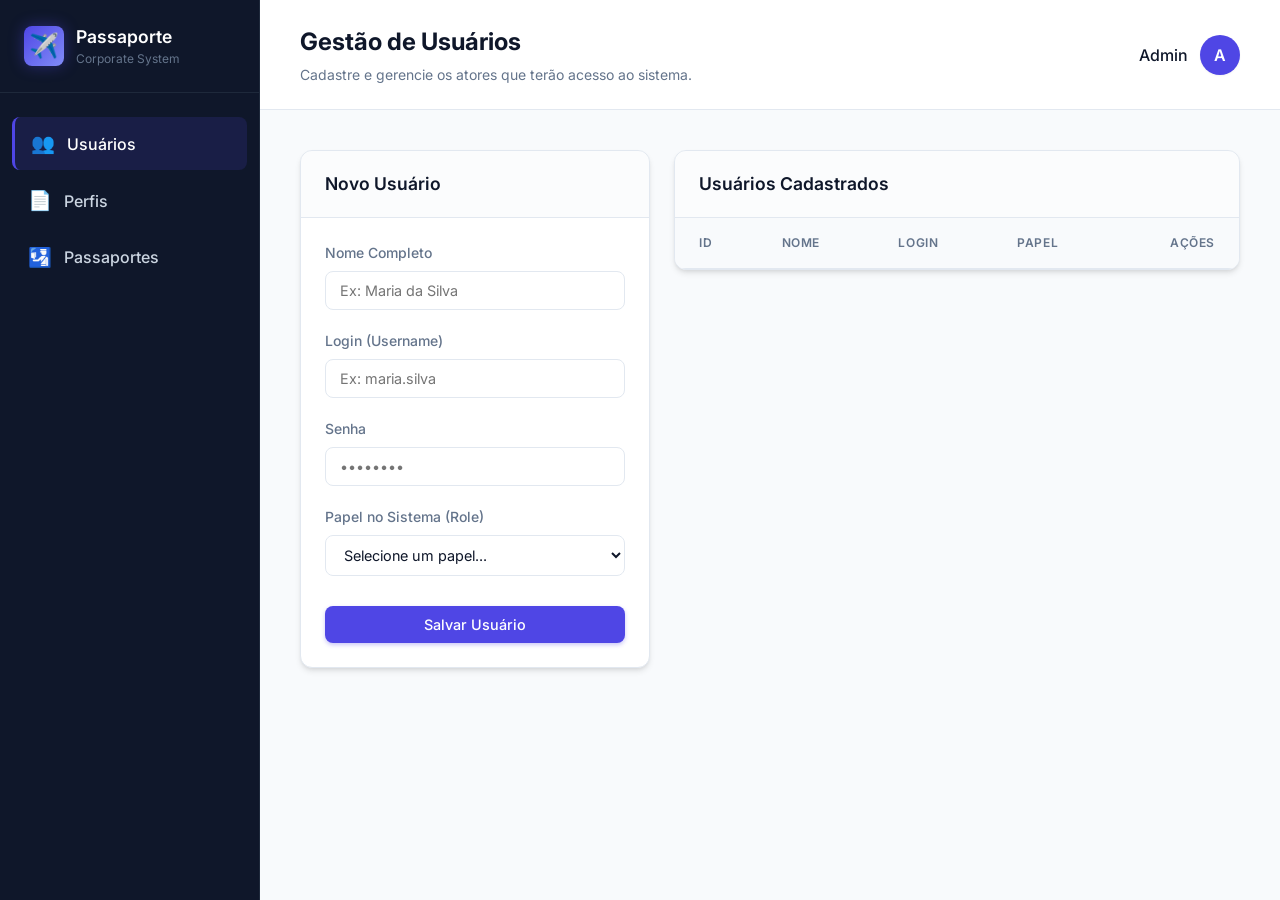
<file: frontend/index.html>
<!DOCTYPE html>
<html lang="pt-BR">
<head>
    <meta charset="UTF-8">
    <meta name="viewport" content="width=device-width, initial-scale=1.0">
    <title>Sistema Passaporte - Gestão de Usuários</title>
    
    <!-- Fonte Moderna do Google Fonts -->
    <link rel="preconnect" href="https://fonts.googleapis.com">
    <link rel="preconnect" href="https://fonts.gstatic.com" crossorigin>
    <link href="https://fonts.googleapis.com/css2?family=Inter:wght@300;400;500;600;700&display=swap" rel="stylesheet">
    
    <link rel="stylesheet" href="style.css">
</head>
<body>
    <div class="app-layout">
        <!-- Barra Lateral -->
        <aside class="sidebar">
            <div class="brand">
                <div class="brand-icon">✈️</div>
                <div>
                    <h2>Passaporte</h2>
                    <p>Corporate System</p>
                </div>
            </div>
            
            <nav class="nav-menu">
                <a href="index.html" class="nav-item active">
                    <span class="icon">👥</span>
                    Usuários
                </a>
                <a href="perfis.html" class="nav-item">
                    <span class="icon">📄</span>
                    Perfis
                </a>
                <a href="passaporte.html" class="nav-item">
                    <span class="icon">🛂</span>
                    Passaportes
                </a>
            </nav>
        </aside>

        <!-- Conteúdo Principal -->
        <main class="main-content">
            <header class="topbar">
                <div>
                    <h1 class="page-title">Gestão de Usuários</h1>
                    <p class="page-subtitle">Cadastre e gerencie os atores que terão acesso ao sistema.</p>
                </div>
                <div class="user-profile">
                    <span>Admin</span>
                    <div class="avatar">A</div>
                </div>
            </header>

            <div class="dashboard-grid">
                <!-- Formulário de Cadastro -->
                <section class="card fade-in">
                    <div class="card-header">
                        <h3>Novo Usuário</h3>
                    </div>
                    <div class="card-body">
                        <form id="user-form" class="form-grid">
                            <div class="input-group full-width">
                                <label for="name">Nome Completo</label>
                                <input type="text" id="name" placeholder="Ex: Maria da Silva" required>
                            </div>
                            
                            <div class="input-group">
                                <label for="username">Login (Username)</label>
                                <input type="text" id="username" placeholder="Ex: maria.silva" required>
                            </div>
                            
                            <div class="input-group">
                                <label for="password">Senha</label>
                                <input type="password" id="password" placeholder="••••••••" required>
                            </div>
                            
                            <div class="input-group full-width">
                                <label for="role">Papel no Sistema (Role)</label>
                                <select id="role" required>
                                    <option value="" disabled selected>Selecione um papel...</option>
                                    <option value="RH">Recursos Humanos (RH)</option>
                                    <option value="GERENTE">Gerente</option>
                                    <option value="MEDICINA_TRABALHO">Medicina do Trabalho</option>
                                    <option value="SEGURANCA_TRABALHO">Segurança do Trabalho</option>
                                    <option value="CONTRATADO">Contratado / Candidato</option>
                                    <option value="ADMINISTRADOR">Administrador</option>
                                </select>
                            </div>
                            
                            <div class="form-actions full-width">
                                <button type="submit" class="btn btn-primary">
                                    <span class="btn-text">Salvar Usuário</span>
                                </button>
                            </div>
                        </form>
                    </div>
                </section>

                <!-- Tabela de Usuários -->
                <section class="card fade-in delay-1">
                    <div class="card-header">
                        <h3>Usuários Cadastrados</h3>
                    </div>
                    <div class="card-body p-0">
                        <div class="table-responsive">
                            <table class="data-table">
                                <thead>
                                    <tr>
                                        <th>ID</th>
                                        <th>Nome</th>
                                        <th>Login</th>
                                        <th>Papel</th>
                                        <th class="text-right">Ações</th>
                                    </tr>
                                </thead>
                                <tbody id="user-table-body">
                                    <!-- Conteúdo injetado via JavaScript -->
                                </tbody>
                            </table>
                        </div>
                    </div>
                </section>
            </div>
        </main>
    </div>

    <!-- Script de integração com a API -->
    <script src="script.js"></script>
</body>
</html>
</file>
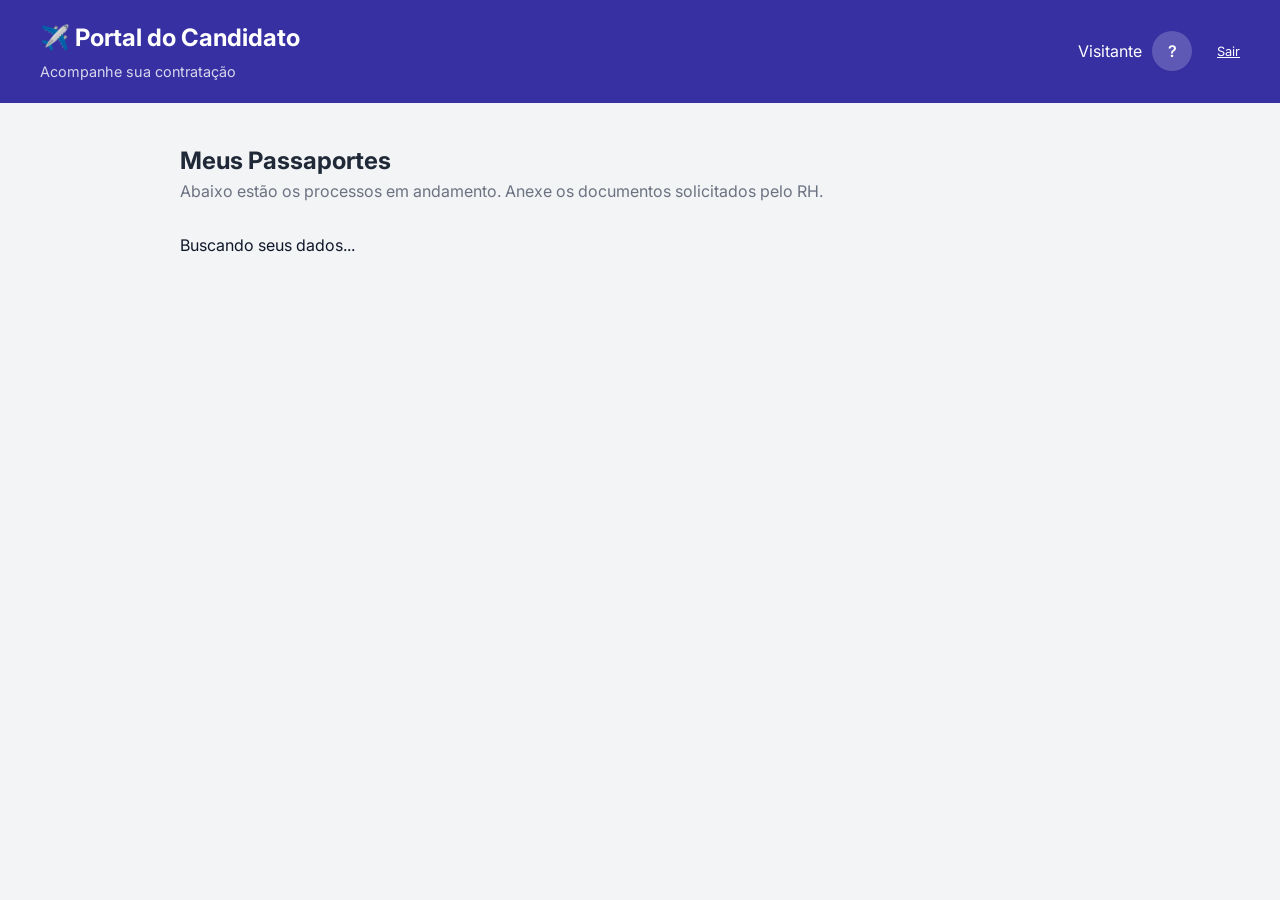
<file: frontend/candidato.html>
<!DOCTYPE html>
<html lang="pt-BR">
<head>
    <meta charset="UTF-8">
    <meta name="viewport" content="width=device-width, initial-scale=1.0">
    <title>Sistema Passaporte - Painel do Candidato</title>
    
    <link rel="preconnect" href="https://fonts.googleapis.com">
    <link rel="preconnect" href="https://fonts.gstatic.com" crossorigin>
    <link href="https://fonts.googleapis.com/css2?family=Inter:wght@300;400;500;600;700&display=swap" rel="stylesheet">
    
    <link rel="stylesheet" href="style.css">
    <style>
        .topbar-candidato {
            background-color: #3730a3;
            color: white;
            padding: 20px 40px;
            display: flex;
            justify-content: space-between;
            align-items: center;
        }
        .container {
            padding: 40px;
            max-width: 1000px;
            margin: 0 auto;
        }
        .passport-card {
            background: white;
            border-radius: 12px;
            padding: 25px;
            box-shadow: 0 4px 6px rgba(0,0,0,0.05);
            margin-bottom: 20px;
        }
        .btn-upload {
            background-color: #4f46e5;
            color: white;
            padding: 4px 10px;
            border-radius: 6px;
            border: none;
            cursor: pointer;
            font-size: 0.8rem;
        }
        .btn-upload:hover { background-color: #4338ca; }
    </style>
</head>
<body style="background-color: #f3f4f6; margin: 0; padding: 0;">
    
    <header class="topbar-candidato">
        <div>
            <h1 style="margin: 0; font-size: 1.5rem;">✈️ Portal do Candidato</h1>
            <p style="margin: 5px 0 0 0; opacity: 0.8; font-size: 0.9rem;">Acompanhe sua contratação</p>
        </div>
        <div style="display: flex; align-items: center; gap: 10px;">
            <span id="candidate-name">Carregando...</span>
            <div class="avatar" style="background: rgba(255,255,255,0.2);">?</div>
            <a href="index.html" style="color: white; font-size: 0.8rem; margin-left: 15px; text-decoration: underline;">Sair</a>
        </div>
    </header>

    <div class="container">
        <h2 style="color: #1f2937;">Meus Passaportes</h2>
        <p style="color: #6b7280; margin-bottom: 30px;">Abaixo estão os processos em andamento. Anexe os documentos solicitados pelo RH.</p>
        
        <div id="passports-container">
            <p>Buscando seus dados...</p>
        </div>
    </div>

    <script>
        const API_URL = 'http://localhost:8080/api';
        
        // Simulação: Vamos assumir que o candidato logado é o de ID = 3
        // No mundo real, isso viria de um token JWT ou Session.
        let CANDIDATE_ID = 3;

        async function loadCandidate() {
            try {
                // Tenta buscar usuários pra achar um candidato e pegar o ID real
                const resUsers = await fetch(`${API_URL}/users`);
                const users = await resUsers.json();
                const candidato = users.find(u => u.role === 'CONTRATADO');
                if(candidato) {
                    CANDIDATE_ID = candidato.id;
                    document.getElementById('candidate-name').innerText = candidato.name;
                    document.querySelector('.avatar').innerText = candidato.name.charAt(0);
                } else {
                    document.getElementById('candidate-name').innerText = "Candidato Teste";
                }

                loadPassports();

            } catch (error) {
                console.error(error);
                document.getElementById('candidate-name').innerText = "Visitante";
            }
        }

        async function loadPassports() {
            try {
                const res = await fetch(`${API_URL}/passaportes`);
                const passaportesAll = await res.json();
                
                // Filtra apenas os do candidato logado
                const meusPassaportes = passaportesAll.filter(p => p.candidato.id === CANDIDATE_ID);
                
                const container = document.getElementById('passports-container');
                container.innerHTML = '';

                if (meusPassaportes.length === 0) {
                    container.innerHTML = `<p>Você não tem nenhum passaporte ativo no momento.</p>`;
                    return;
                }

                for (const p of meusPassaportes) {
                    const statusColor = p.status === 'VALIDA' ? '#dcfce7' : '#fef3c7';
                    const textColor = p.status === 'VALIDA' ? '#166534' : '#92400e';
                    
                    let html = `
                    <div class="passport-card fade-in">
                        <div style="display: flex; justify-content: space-between; align-items: center; margin-bottom: 20px; padding-bottom: 15px; border-bottom: 1px solid #e5e7eb;">
                            <h3 style="margin: 0; color: #111827;">Passaporte #${p.id} - ${p.perfil.nome}</h3>
                            <span class="badge" style="background-color: ${statusColor}; color: ${textColor};">Status: ${p.status}</span>
                        </div>
                        <div id="tracking-${p.id}">
                            <p style="font-size: 0.9rem; color: #6b7280;">Carregando tarefas...</p>
                        </div>
                    </div>`;
                    
                    container.innerHTML += html;
                    
                    // Busca a árvore do passaporte
                    await loadTrackingForCandidate(p.id);
                }

            } catch (error) {
                console.error(error);
                document.getElementById('passports-container').innerHTML = `<p style="color:red;">Erro ao buscar passaportes.</p>`;
            }
        }

        async function loadTrackingForCandidate(passaporteId) {
            const trackContainer = document.getElementById(`tracking-${passaporteId}`);
            try {
                const resAtiv = await fetch(`${API_URL}/tracking/passaporte/${passaporteId}/atividades`);
                const atividades = await resAtiv.json();

                if (atividades.length === 0) {
                    trackContainer.innerHTML = `<p>O RH ainda não configurou suas tarefas.</p>`;
                    return;
                }

                let html = '';
                for (const ativ of atividades) {
                    html += `
                    <div style="border: 1px solid #e5e7eb; padding: 15px; margin-bottom: 15px; border-radius: 8px;">
                        <h4 style="margin: 0 0 10px 0; display: flex; justify-content: space-between;">
                            <span>📌 ${ativ.nome}</span>
                            <span style="font-size: 0.8rem; font-weight: normal; color: ${ativ.status === 'VALIDA' ? '#166534' : '#6b7280'};">${ativ.status}</span>
                        </h4>
                    `;
                    
                    const resTar = await fetch(`${API_URL}/tracking/atividade/${ativ.id}/tarefas`);
                    const tarefas = await resTar.json();
                    
                    if (tarefas.length > 0) {
                        html += `<div style="display: flex; flex-direction: column; gap: 8px;">`;
                        for (const tar of tarefas) {
                            html += `
                            <div style="background: #f9fafb; padding: 10px 15px; border-radius: 6px; display: flex; justify-content: space-between; align-items: center;">
                                <div>
                                    <strong>✅ ${tar.nome}</strong>
                                    <span style="font-size: 0.75rem; margin-left: 10px; color: ${tar.status === 'VALIDA' ? '#166534' : '#d97706'}">${tar.status}</span>
                                </div>
                                <div>
                                    ${tar.artefatos && tar.artefatos.length > 0 
                                        ? `<button class="btn btn-secondary" style="padding: 4px 8px; font-size: 0.75rem;" onclick="downloadArtefato(${tar.artefatos[0].id})">⬇️ Baixar</button>
                                           <button class="btn-upload" style="background-color: #ef4444; margin-left: 5px;" onclick="deleteArtefato(${tar.artefatos[0].id})">🗑️ Excluir</button>`
                                        : `<button class="btn-upload" onclick="triggerUpload('tarefa', ${tar.id})">📎 Anexar Arquivo</button>`
                                    }
                                </div>
                            </div>
                            `;
                            
                            const resSub = await fetch(`${API_URL}/tracking/tarefa/${tar.id}/subtarefas`);
                            const subtarefas = await resSub.json();
                            
                            if (subtarefas.length > 0) {
                                html += `<ul style="margin: 0; padding-left: 30px; font-size: 0.9rem; color: #4b5563;">`;
                                for (const sub of subtarefas) {
                                    html += `
                                    <li style="margin-bottom: 5px; display: flex; justify-content: space-between; align-items: center; padding: 5px 0;">
                                        <span>📝 ${sub.nome} <em>(${sub.status})</em></span>
                                        <div>
                                            ${sub.artefatos && sub.artefatos.length > 0 
                                                ? `<button class="btn btn-secondary" style="padding: 2px 6px; font-size: 0.7rem;" onclick="downloadArtefato(${sub.artefatos[0].id})">⬇️ Baixar</button>
                                                   <button class="btn-upload" style="padding: 2px 6px; font-size: 0.7rem; background-color: #ef4444; margin-left: 5px;" onclick="deleteArtefato(${sub.artefatos[0].id})">🗑️ Excluir</button>`
                                                : `<button class="btn-upload" style="padding: 2px 6px; font-size: 0.7rem;" onclick="triggerUpload('subtarefa', ${sub.id})">📎 Anexar</button>`
                                            }
                                        </div>
                                    </li>`;
                                }
                                html += `</ul>`;
                            }
                        }
                        html += `</div>`;
                    } else {
                        html += `<p style="font-size: 0.85rem; color: #9ca3af;">Sem tarefas.</p>`;
                    }
                    html += `</div>`;
                }
                
                trackContainer.innerHTML = html;

            } catch (error) {
                console.error(error);
                trackContainer.innerHTML = `<p style="color:red;">Erro ao carregar detalhes.</p>`;
            }
        }

        // =========================================
        // UPLOAD E DOWNLOAD
        // =========================================
        function triggerUpload(tipo, id) {
            const fileInput = document.createElement('input');
            fileInput.type = 'file';
            fileInput.onchange = e => {
                const file = e.target.files[0];
                if (file) {
                    uploadArtefato(tipo, id, file);
                }
            };
            fileInput.click();
        }

        async function uploadArtefato(tipo, id, file) {
            const formData = new FormData();
            formData.append('file', file);

            try {
                const response = await fetch(`${API_URL}/artefatos/${tipo}/${id}`, {
                    method: 'POST',
                    body: formData
                });

                if (!response.ok) {
                    throw new Error('Falha no upload do arquivo');
                }

                alert('Arquivo anexado com sucesso!');
                loadPassports(); // Recarrega a tela inteira para atualizar os botões
            } catch (error) {
                console.error('Erro no upload:', error);
                alert(`Erro ao anexar arquivo: ${error.message}`);
            }
        }

        function downloadArtefato(artefatoId) {
            window.open(`${API_URL}/artefatos/download/${artefatoId}`, '_blank');
        }

        async function deleteArtefato(artefatoId) {
            if (!confirm('Deseja realmente excluir este arquivo? Você terá que enviar um novo documento.')) return;
            
            try {
                const response = await fetch(`${API_URL}/artefatos/${artefatoId}`, {
                    method: 'DELETE'
                });

                if (!response.ok) {
                    throw new Error('Falha ao excluir o arquivo');
                }

                loadPassports(); // Recarrega para mostrar o botão de anexar novamente
            } catch (error) {
                console.error('Erro ao excluir:', error);
                alert(`Erro: ${error.message}`);
            }
        }

        // Inicia
        window.addEventListener('DOMContentLoaded', loadCandidate);
    </script>
</body>
</html>
</file>
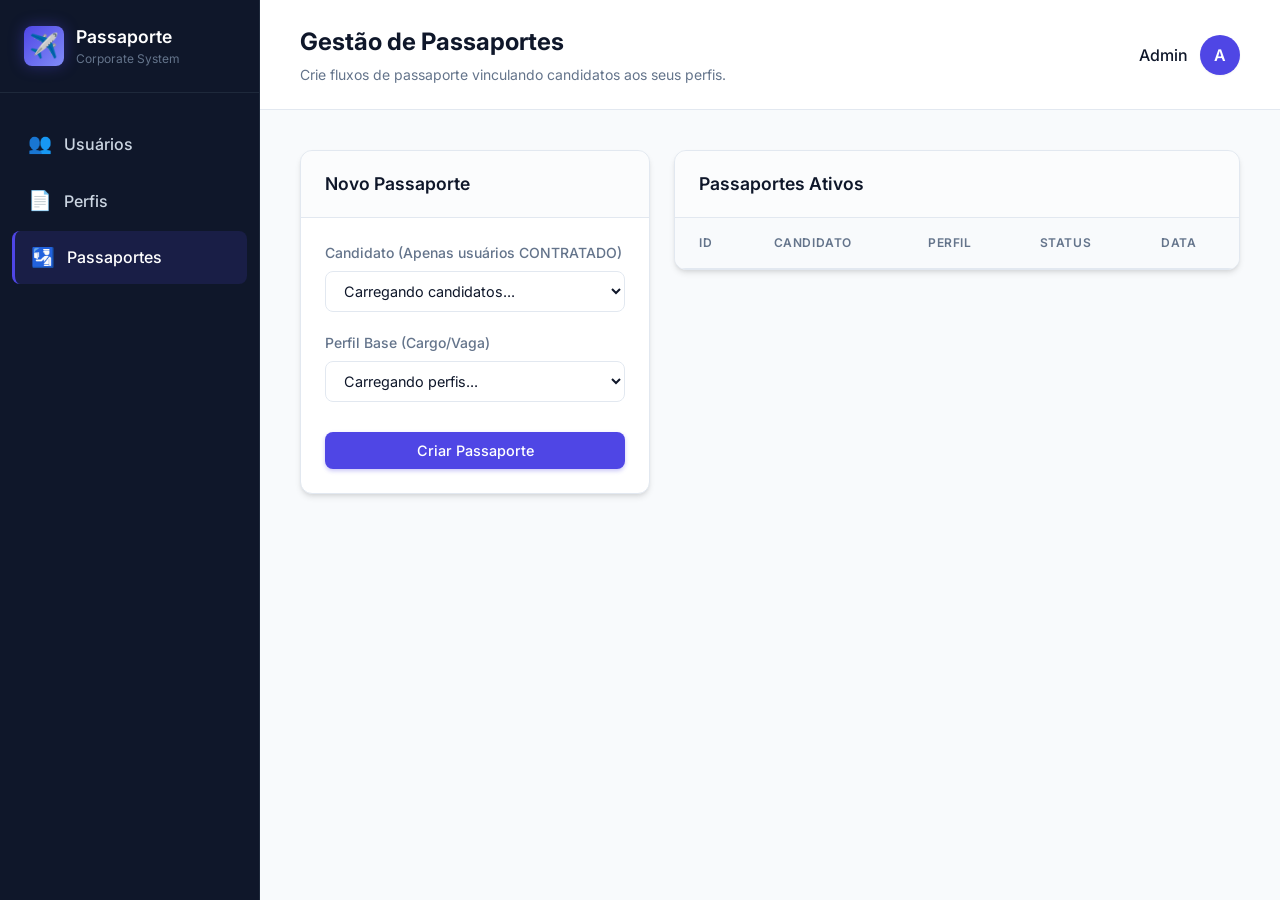
<file: frontend/passaporte.html>
<!DOCTYPE html>
<html lang="pt-BR">
<head>
    <meta charset="UTF-8">
    <meta name="viewport" content="width=device-width, initial-scale=1.0">
    <title>Sistema Passaporte - Gestão de Passaportes</title>
    
    <link rel="preconnect" href="https://fonts.googleapis.com">
    <link rel="preconnect" href="https://fonts.gstatic.com" crossorigin>
    <link href="https://fonts.googleapis.com/css2?family=Inter:wght@300;400;500;600;700&display=swap" rel="stylesheet">
    
    <link rel="stylesheet" href="style.css">
</head>
<body>
    <div class="app-layout">
        <!-- Barra Lateral -->
        <aside class="sidebar">
            <div class="brand">
                <div class="brand-icon">✈️</div>
                <div>
                    <h2>Passaporte</h2>
                    <p>Corporate System</p>
                </div>
            </div>
            
            <nav class="nav-menu">
                <a href="index.html" class="nav-item">
                    <span class="icon">👥</span>
                    Usuários
                </a>
                <a href="perfis.html" class="nav-item">
                    <span class="icon">📄</span>
                    Perfis
                </a>
                <a href="passaporte.html" class="nav-item active">
                    <span class="icon">🛂</span>
                    Passaportes
                </a>
            </nav>
        </aside>

        <!-- Conteúdo Principal -->
        <main class="main-content">
            <header class="topbar">
                <div>
                    <h1 class="page-title">Gestão de Passaportes</h1>
                    <p class="page-subtitle">Crie fluxos de passaporte vinculando candidatos aos seus perfis.</p>
                </div>
                <div class="user-profile">
                    <span>Admin</span>
                    <div class="avatar">A</div>
                </div>
            </header>

            <div class="dashboard-grid">
                <!-- Formulário de Cadastro -->
                <section class="card fade-in">
                    <div class="card-header">
                        <h3>Novo Passaporte</h3>
                    </div>
                    <div class="card-body">
                        <form id="passaporte-form" class="form-grid">
                            
                            <div class="input-group full-width">
                                <label for="candidato-select">Candidato (Apenas usuários CONTRATADO)</label>
                                <!-- Esse select será preenchido pelo Javascript chamando a API de usuários! -->
                                <select id="candidato-select" required>
                                    <option value="" disabled selected>Carregando candidatos...</option>
                                </select>
                            </div>
                            
                            <div class="input-group full-width">
                                <label for="perfil-select">Perfil Base (Cargo/Vaga)</label>
                                <!-- Esse select será preenchido pelo Javascript chamando a API de perfis! -->
                                <select id="perfil-select" required>
                                    <option value="" disabled selected>Carregando perfis...</option>
                                </select>
                            </div>
                            
                            <div class="form-actions full-width">
                                <button type="submit" class="btn btn-primary">
                                    <span class="btn-text">Criar Passaporte</span>
                                </button>
                            </div>
                        </form>
                    </div>
                </section>

                <!-- Tabela de Passaportes -->
                <section class="card fade-in delay-1">
                    <div class="card-header">
                        <h3>Passaportes Ativos</h3>
                    </div>
                    <div class="card-body p-0">
                        <div class="table-responsive">
                            <table class="data-table">
                                <thead>
                                    <tr>
                                        <th>ID</th>
                                        <th>Candidato</th>
                                        <th>Perfil</th>
                                        <th>Status</th>
                                        <th>Data</th>
                                    </tr>
                                </thead>
                                <tbody id="passaporte-table-body">
                                    <!-- Conteúdo injetado via JavaScript -->
                                </tbody>
                            </table>
                        </div>
                    </div>
                </section>
            </div>
        </main>
    </div>

    <!-- Modal de Acompanhamento (Invisível por padrão) -->
    <div id="tracking-modal" class="modal" style="display: none; position: fixed; top: 0; left: 0; width: 100%; height: 100%; background: rgba(0,0,0,0.5); z-index: 1000;">
        <div class="modal-content" style="background: white; width: 80%; max-width: 800px; margin: 5% auto; padding: 20px; border-radius: 8px; max-height: 80vh; overflow-y: auto;">
            <div style="display: flex; justify-content: space-between; align-items: center; border-bottom: 1px solid #eee; padding-bottom: 10px;">
                <h2 id="modal-title">Acompanhamento do Passaporte</h2>
                <button onclick="closeTrackingModal()" style="background: none; border: none; font-size: 24px; cursor: pointer;">&times;</button>
            </div>
            
            <div id="tracking-content" style="margin-top: 20px;">
                <!-- O Javascript vai desenhar o Checklist aqui dentro -->
                <p>Carregando prancheta...</p>
            </div>
        </div>
    </div>

    <!-- Script de integração com a API para Passaportes -->
    <script src="passaporte.js"></script>
</body>
</html>
</file>
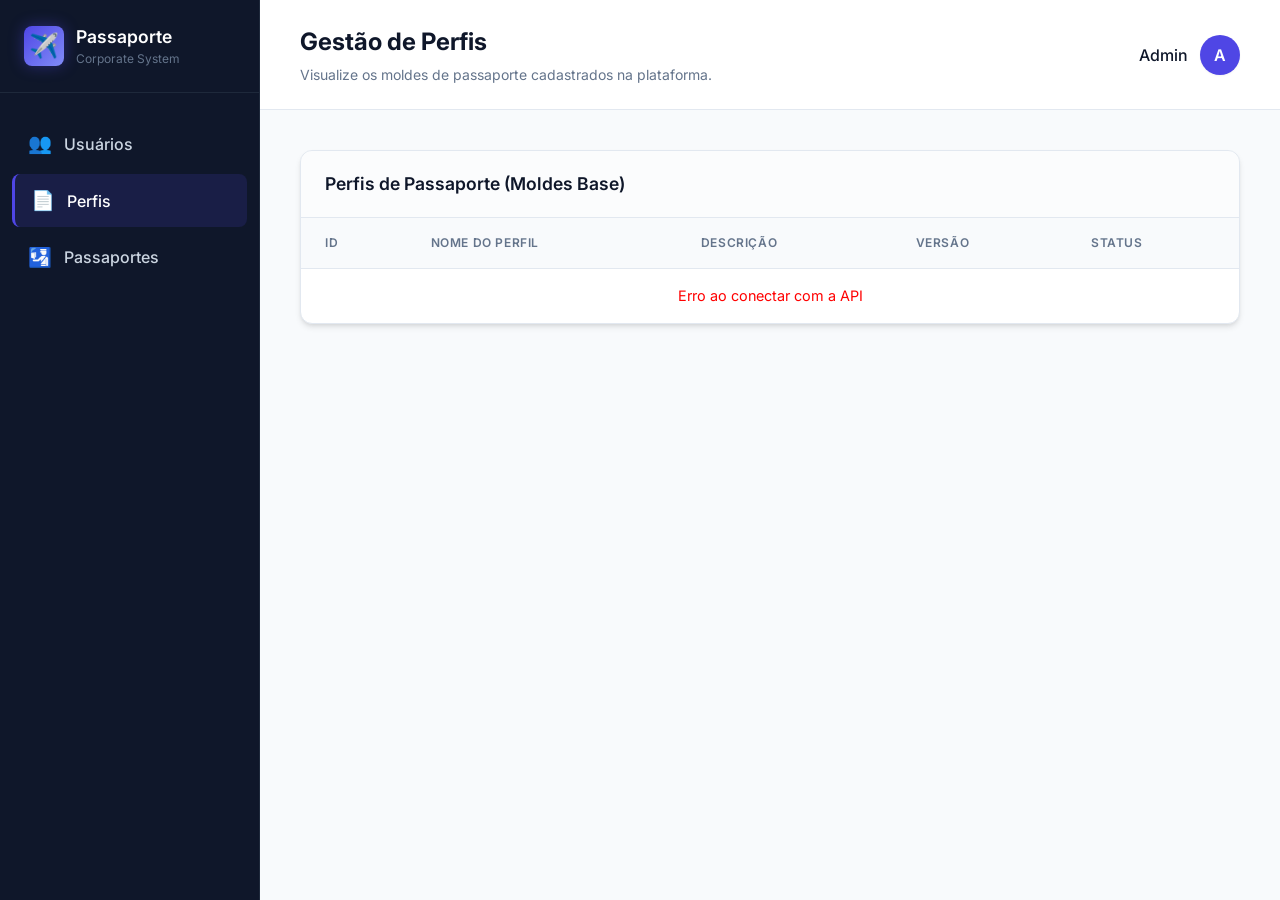
<file: frontend/perfis.html>
<!DOCTYPE html>
<html lang="pt-BR">
<head>
    <meta charset="UTF-8">
    <meta name="viewport" content="width=device-width, initial-scale=1.0">
    <title>Sistema Passaporte - Gestão de Perfis</title>
    
    <!-- Fonte Moderna do Google Fonts -->
    <link rel="preconnect" href="https://fonts.googleapis.com">
    <link rel="preconnect" href="https://fonts.gstatic.com" crossorigin>
    <link href="https://fonts.googleapis.com/css2?family=Inter:wght@300;400;500;600;700&display=swap" rel="stylesheet">
    
    <link rel="stylesheet" href="style.css">
</head>
<body>
    <div class="app-layout">
        <!-- Barra Lateral -->
        <aside class="sidebar">
            <div class="brand">
                <div class="brand-icon">✈️</div>
                <div>
                    <h2>Passaporte</h2>
                    <p>Corporate System</p>
                </div>
            </div>
            
            <nav class="nav-menu">
                <a href="index.html" class="nav-item">
                    <span class="icon">👥</span>
                    Usuários
                </a>
                <a href="perfis.html" class="nav-item active">
                    <span class="icon">📄</span>
                    Perfis
                </a>
                <a href="passaporte.html" class="nav-item">
                    <span class="icon">🛂</span>
                    Passaportes
                </a>
            </nav>
        </aside>

        <!-- Conteúdo Principal -->
        <main class="main-content">
            <header class="topbar">
                <div>
                    <h1 class="page-title">Gestão de Perfis</h1>
                    <p class="page-subtitle">Visualize os moldes de passaporte cadastrados na plataforma.</p>
                </div>
                <div class="user-profile">
                    <span>Admin</span>
                    <div class="avatar">A</div>
                </div>
            </header>

            <div class="dashboard-grid">
                <!-- Tabela de Perfis -->
                <section class="card fade-in" style="grid-column: span 12;">
                    <div class="card-header" style="display: flex; justify-content: space-between; align-items: center;">
                        <h3>Perfis de Passaporte (Moldes Base)</h3>
                    </div>
                    <div class="card-body p-0">
                        <div class="table-responsive">
                            <table class="data-table">
                                <thead>
                                    <tr>
                                        <th>ID</th>
                                        <th>Nome do Perfil</th>
                                        <th>Descrição</th>
                                        <th>Versão</th>
                                        <th>Status</th>
                                    </tr>
                                </thead>
                                <tbody id="perfis-table-body">
                                    <tr>
                                        <td colspan="5" style="text-align: center; padding: 20px;">Carregando perfis...</td>
                                    </tr>
                                </tbody>
                            </table>
                        </div>
                    </div>
                </section>
            </div>
        </main>
    </div>

    <script>
        const API_URL = 'http://localhost:8080/api';

        async function loadPerfis() {
            try {
                const response = await fetch(`${API_URL}/perfis`);
                const perfis = await response.json();
                
                const tbody = document.getElementById('perfis-table-body');
                tbody.innerHTML = '';
                
                if(perfis.length === 0) {
                    tbody.innerHTML = `<tr><td colspan="5" style="text-align: center; padding: 20px;">Nenhum perfil encontrado.</td></tr>`;
                    return;
                }

                perfis.forEach(perfil => {
                    const statusBadge = perfil.ativo 
                        ? '<span class="badge" style="background-color: #dcfce7; color: #166534;">Ativo</span>'
                        : '<span class="badge" style="background-color: #fee2e2; color: #991b1b;">Inativo</span>';

                    tbody.innerHTML += `
                        <tr>
                            <td>#${perfil.id}</td>
                            <td style="font-weight: 600;">${perfil.nome}</td>
                            <td>${perfil.descricao}</td>
                            <td>v${perfil.versao}.0</td>
                            <td>${statusBadge}</td>
                        </tr>
                    `;
                });
            } catch (error) {
                console.error('Erro ao buscar perfis:', error);
                document.getElementById('perfis-table-body').innerHTML = `
                    <tr><td colspan="5" style="text-align: center; color: red;">Erro ao conectar com a API</td></tr>
                `;
            }
        }

        // Carrega ao abrir a tela
        window.addEventListener('DOMContentLoaded', loadPerfis);
    </script>
</body>
</html>
</file>
<file: frontend/style.css>
/* =========================================
   VARIÁVEIS (Design Tokens)
   ========================================= */
:root {
    /* Cores Premium (Slate & Indigo) */
    --bg-main: #f8fafc;
    --bg-card: #ffffff;
    --bg-sidebar: #0f172a;
    
    --text-primary: #0f172a;
    --text-secondary: #64748b;
    --text-sidebar: #cbd5e1;
    
    --primary: #4f46e5;
    --primary-hover: #4338ca;
    
    --danger: #ef4444;
    --danger-hover: #dc2626;
    
    --border: #e2e8f0;
    --border-sidebar: #1e293b;
    
    /* Sombras e Efeitos (Glassmorphism sutil) */
    --shadow-sm: 0 1px 2px 0 rgb(0 0 0 / 0.05);
    --shadow-md: 0 4px 6px -1px rgb(0 0 0 / 0.1), 0 2px 4px -2px rgb(0 0 0 / 0.1);
    --shadow-lg: 0 10px 15px -3px rgb(0 0 0 / 0.1), 0 4px 6px -4px rgb(0 0 0 / 0.1);
    
    --radius-md: 8px;
    --radius-lg: 12px;
    
    --transition: all 0.2s cubic-bezier(0.4, 0, 0.2, 1);
}

/* =========================================
   RESET E BASE
   ========================================= */
* {
    margin: 0;
    padding: 0;
    box-sizing: border-box;
}

body {
    font-family: 'Inter', sans-serif;
    background-color: var(--bg-main);
    color: var(--text-primary);
    line-height: 1.5;
    -webkit-font-smoothing: antialiased;
}

/* =========================================
   LAYOUT PRINCIPAL
   ========================================= */
.app-layout {
    display: flex;
    min-height: 100vh;
}

/* Sidebar */
.sidebar {
    width: 260px;
    background-color: var(--bg-sidebar);
    color: var(--text-sidebar);
    display: flex;
    flex-direction: column;
    border-right: 1px solid var(--border-sidebar);
    position: sticky;
    top: 0;
    height: 100vh;
}

.brand {
    display: flex;
    align-items: center;
    gap: 12px;
    padding: 24px;
    border-bottom: 1px solid var(--border-sidebar);
}

.brand-icon {
    font-size: 24px;
    background: linear-gradient(135deg, var(--primary), #818cf8);
    width: 40px;
    height: 40px;
    display: flex;
    align-items: center;
    justify-content: center;
    border-radius: var(--radius-md);
    color: white;
    box-shadow: 0 0 15px rgba(79, 70, 229, 0.4);
}

.brand h2 {
    font-size: 1.1rem;
    color: white;
    font-weight: 600;
}

.brand p {
    font-size: 0.75rem;
    color: var(--text-secondary);
}

.nav-menu {
    padding: 24px 12px;
    display: flex;
    flex-direction: column;
    gap: 4px;
}

.nav-item {
    display: flex;
    align-items: center;
    gap: 12px;
    padding: 12px 16px;
    color: var(--text-sidebar);
    text-decoration: none;
    border-radius: var(--radius-md);
    font-weight: 500;
    transition: var(--transition);
}

.nav-item:hover {
    background-color: rgba(255, 255, 255, 0.05);
    color: white;
    transform: translateX(4px);
}

.nav-item.active {
    background-color: rgba(79, 70, 229, 0.15);
    color: white;
    border-left: 3px solid var(--primary);
}

.nav-item .icon {
    font-size: 1.2rem;
}

/* Main Content */
.main-content {
    flex: 1;
    display: flex;
    flex-direction: column;
    overflow-x: hidden;
}

.topbar {
    background-color: var(--bg-card);
    padding: 24px 40px;
    border-bottom: 1px solid var(--border);
    display: flex;
    justify-content: space-between;
    align-items: center;
}

.page-title {
    font-size: 1.5rem;
    font-weight: 700;
    color: var(--text-primary);
}

.page-subtitle {
    font-size: 0.875rem;
    color: var(--text-secondary);
    margin-top: 4px;
}

.user-profile {
    display: flex;
    align-items: center;
    gap: 12px;
    font-weight: 500;
}

.avatar {
    width: 40px;
    height: 40px;
    background-color: var(--primary);
    color: white;
    border-radius: 50%;
    display: flex;
    align-items: center;
    justify-content: center;
    font-weight: 600;
    box-shadow: var(--shadow-sm);
}

/* =========================================
   DASHBOARD E CARDS
   ========================================= */
.dashboard-grid {
    padding: 40px;
    display: grid;
    grid-template-columns: 350px 1fr; /* Form na esquerda, Tabela na direita */
    gap: 24px;
    align-items: start;
}

@media (max-width: 1024px) {
    .dashboard-grid {
        grid-template-columns: 1fr;
    }
}

.card {
    background-color: var(--bg-card);
    border-radius: var(--radius-lg);
    box-shadow: var(--shadow-md);
    border: 1px solid var(--border);
    overflow: hidden;
    transition: var(--transition);
}

.card:hover {
    box-shadow: var(--shadow-lg);
}

.card-header {
    padding: 20px 24px;
    border-bottom: 1px solid var(--border);
    background-color: rgba(248, 250, 252, 0.5);
}

.card-header h3 {
    font-size: 1.1rem;
    font-weight: 600;
}

.card-body {
    padding: 24px;
}

.card-body.p-0 {
    padding: 0;
}

/* =========================================
   FORMULÁRIOS
   ========================================= */
.form-grid {
    display: grid;
    grid-template-columns: 1fr;
    gap: 20px;
}

.input-group {
    display: flex;
    flex-direction: column;
    gap: 8px;
}

.input-group label {
    font-size: 0.875rem;
    font-weight: 500;
    color: var(--text-secondary);
}

.input-group input,
.input-group select {
    width: 100%;
    max-width: 100%;
    padding: 10px 14px;
    border: 1px solid var(--border);
    border-radius: var(--radius-md);
    font-family: inherit;
    font-size: 0.9rem;
    color: var(--text-primary);
    transition: var(--transition);
    background-color: #fff;
    outline: none;
    text-overflow: ellipsis;
}

.input-group input:focus,
.input-group select:focus {
    border-color: var(--primary);
    box-shadow: 0 0 0 3px rgba(79, 70, 229, 0.1);
}

.form-actions {
    margin-top: 10px;
}

/* =========================================
   BOTÕES
   ========================================= */
.btn {
    display: inline-flex;
    align-items: center;
    justify-content: center;
    padding: 10px 20px;
    border-radius: var(--radius-md);
    font-weight: 500;
    font-size: 0.9rem;
    cursor: pointer;
    border: none;
    transition: var(--transition);
    font-family: inherit;
    width: 100%;
}

.btn-primary {
    background-color: var(--primary);
    color: white;
    box-shadow: 0 2px 4px rgba(79, 70, 229, 0.3);
}

.btn-primary:hover {
    background-color: var(--primary-hover);
    transform: translateY(-1px);
    box-shadow: 0 4px 6px rgba(79, 70, 229, 0.4);
}

.btn-primary:active {
    transform: translateY(0);
}

.btn-action-danger {
    background-color: transparent;
    color: var(--danger);
    padding: 6px 12px;
    border-radius: 6px;
    font-size: 0.8rem;
    font-weight: 600;
    cursor: pointer;
    border: 1px solid transparent;
    transition: var(--transition);
}

.btn-action-danger:hover {
    background-color: rgba(239, 68, 68, 0.1);
    border-color: rgba(239, 68, 68, 0.2);
}

/* =========================================
   TABELA
   ========================================= */
.table-responsive {
    overflow-x: auto;
}

.data-table {
    width: 100%;
    border-collapse: collapse;
    text-align: left;
}

.data-table th {
    padding: 16px 24px;
    background-color: var(--bg-main);
    color: var(--text-secondary);
    font-weight: 600;
    font-size: 0.75rem;
    text-transform: uppercase;
    letter-spacing: 0.05em;
    border-bottom: 1px solid var(--border);
}

.data-table td {
    padding: 16px 24px;
    border-bottom: 1px solid var(--border);
    font-size: 0.9rem;
    color: var(--text-primary);
}

.data-table tbody tr {
    transition: var(--transition);
}

.data-table tbody tr:hover {
    background-color: rgba(248, 250, 252, 0.8);
}

.data-table tbody tr:last-child td {
    border-bottom: none;
}

.text-right {
    text-align: right;
}

/* =========================================
   BADGES (Pílulas de Status/Role)
   ========================================= */
.badge {
    display: inline-block;
    padding: 4px 10px;
    border-radius: 999px;
    font-size: 0.75rem;
    font-weight: 600;
    text-transform: uppercase;
    letter-spacing: 0.02em;
}

/* Cores específicas para os perfis */
.role-rh { background-color: #dbeafe; color: #1e40af; }
.role-gerente { background-color: #fef3c7; color: #92400e; }
.role-medicina_trabalho { background-color: #d1fae5; color: #065f46; }
.role-seguranca_trabalho { background-color: #ffedd5; color: #9a3412; }
.role-contratado { background-color: #f3f4f6; color: #374151; }
.role-administrador { background-color: #fce7f3; color: #9d174d; }

/* =========================================
   ANIMAÇÕES
   ========================================= */
@keyframes fadeIn {
    from { opacity: 0; transform: translateY(10px); }
    to { opacity: 1; transform: translateY(0); }
}

.fade-in {
    animation: fadeIn 0.5s ease-out forwards;
}

.delay-1 {
    animation-delay: 0.1s;
    opacity: 0;
}
</file>
